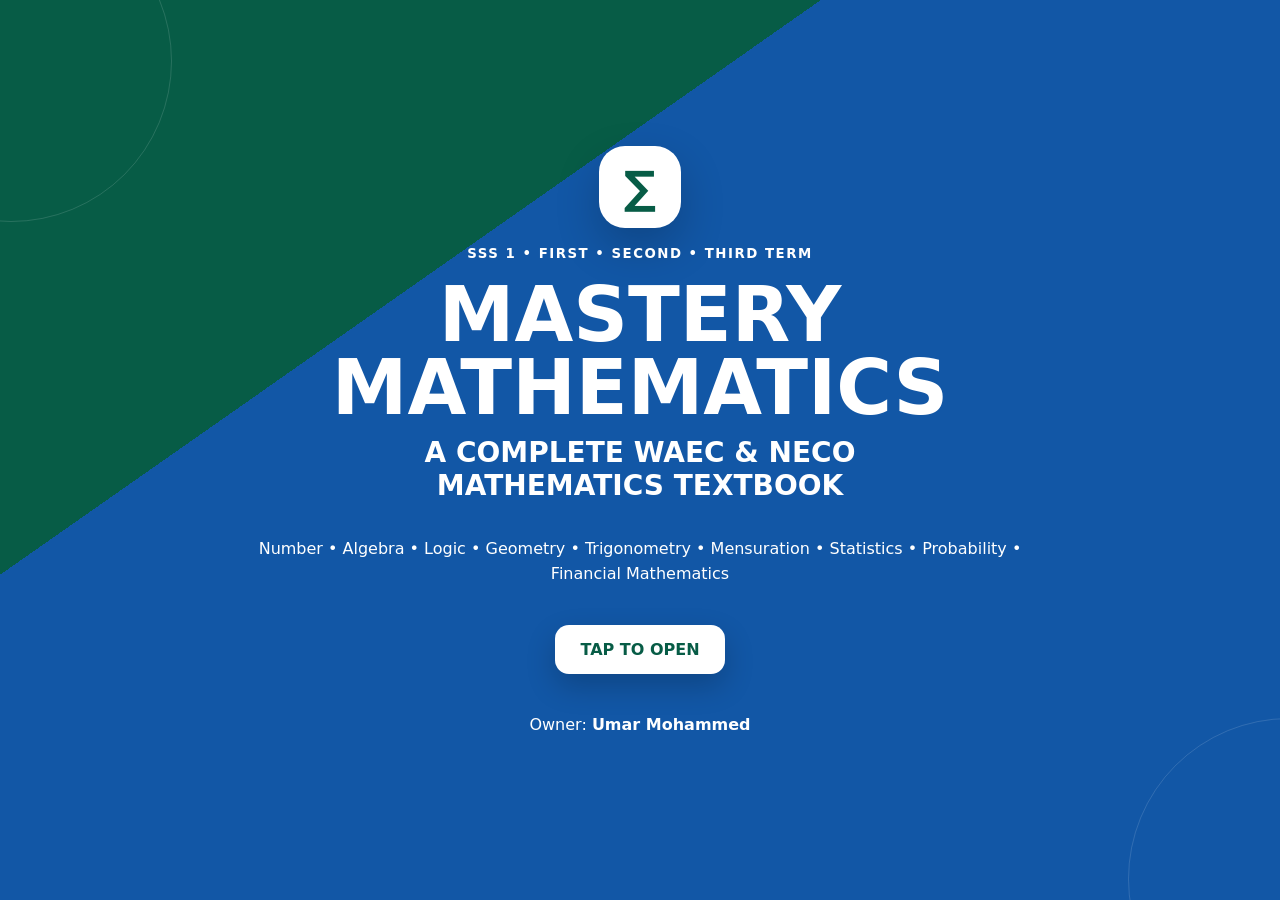
<file: Books/Mathematics/index.html>
<!doctype html>
<html lang="en">
<head>
<meta charset="utf-8">
<meta name="viewport" content="width=device-width,initial-scale=1">
<meta name="theme-color" content="#075c46">
<title>MASTERY MATHEMATICS — SSS 1</title>
<style>
*{box-sizing:border-box}
:root{--green:#075c46;--green2:#087a4b;--blue:#1257a6;--bg:#f3f8f6;--card:#fff;--text:#17352a;--soft:#6d8078;--line:#d9e9e2;--shadow:0 12px 34px rgba(8,122,75,.08)}
html,body{margin:0;min-height:100%;font-family:system-ui,-apple-system,BlinkMacSystemFont,"Segoe UI",sans-serif;background:var(--bg);color:var(--text)}
button{font:inherit}.hidden{display:none!important}
#cover{min-height:100vh;display:flex;flex-direction:column;align-items:center;justify-content:center;text-align:center;padding:35px 22px;background:linear-gradient(145deg,#075c46 0 32%,#1257a6 32% 100%);color:#fff;position:relative;overflow:hidden}
#cover:before,#cover:after{content:"";position:absolute;border:1px solid #ffffff22;border-radius:50%;width:320px;height:320px}#cover:before{left:-150px;top:-100px}#cover:after{right:-170px;bottom:-140px}
.coverMark{width:82px;height:82px;border-radius:26px;display:grid;place-items:center;background:#fff;color:#075c46;font-size:45px;font-weight:900;margin-bottom:18px;box-shadow:0 18px 45px #0003}
#cover small{font-weight:800;letter-spacing:1.5px}#cover h1{font-size:clamp(42px,9vw,76px);line-height:.95;margin:18px 0 12px}#cover h2{font-size:clamp(18px,4vw,28px);margin:0 0 18px}#cover p{max-width:800px;line-height:1.6}
#openBook{margin:22px 0;padding:15px 25px;border:0;border-radius:14px;background:#fff;color:#075c46;font-weight:900;cursor:pointer;box-shadow:0 12px 30px #0003}
#app{min-height:100vh}header{position:sticky;top:0;z-index:20;display:flex;align-items:center;justify-content:space-between;gap:12px;padding:13px 5%;background:#fffffff2;border-bottom:1px solid var(--line);backdrop-filter:blur(12px)}
header button,.resourceHead button,.readerHead button,.navbtn,.term{border:1px solid #c9ddd5;background:#fff;color:var(--green);padding:10px 14px;border-radius:11px;font-weight:800;cursor:pointer}
header b{font-size:15px}.iconbtn{min-width:44px}.hero{display:flex;justify-content:space-between;align-items:center;gap:20px;padding:28px;border-radius:24px;background:linear-gradient(135deg,#e8f8f0,#eaf3ff);border:1px solid var(--line);box-shadow:var(--shadow)}
.hero h2{margin:8px 0}.hero p{color:var(--soft);line-height:1.6}.hero button{border:0;border-radius:12px;padding:13px 16px;background:var(--green);color:#fff;font-weight:900;cursor:pointer}
main,#reader,#resources{width:min(1100px,100%);margin:auto;padding:22px 5% 60px}.terms{display:flex;gap:9px;overflow:auto;margin:22px 0 15px;padding-bottom:3px}.term.active{background:var(--green);color:#fff}.heading{display:flex;justify-content:space-between;gap:15px;align-items:end}.heading h3{margin:5px 0;font-size:26px}.heading p{color:var(--soft)}
.chapter-card{display:flex;align-items:center;gap:15px;margin:12px 0;padding:19px;background:var(--card);border:1px solid var(--line);border-radius:19px;box-shadow:0 8px 25px #087a4b0b;cursor:pointer;transition:.18s}.chapter-card:hover{transform:translateY(-2px);box-shadow:var(--shadow)}
.chapter-num{width:44px;height:44px;display:grid;place-items:center;border-radius:13px;background:#e8f8f0;color:var(--green);font-weight:900}.chapter-body{flex:1}.chapter-title{font-weight:900;font-size:17px}.chapter-sub{color:var(--soft);font-size:13px;margin-top:4px}.chapter-arrow{font-size:30px;color:var(--green)}
.progress{height:5px;background:#e7f0ec;border-radius:99px;margin-top:9px;overflow:hidden}.progress i{display:block;height:100%;background:var(--green2)}
.readerHead{position:sticky;top:0;z-index:10;display:flex;align-items:center;justify-content:space-between;gap:10px;padding:8px 0;background:var(--bg)}#pages{display:flex;overflow:hidden;scroll-behavior:smooth;scroll-snap-type:x mandatory}.lesson-page{flex:0 0 100%;scroll-snap-align:start;padding:10px 0}.lesson-inner{background:#fff;border:1px solid var(--line);border-radius:22px;padding:25px;box-shadow:var(--shadow)}
.lesson-kicker{color:var(--green2);font-size:12px;font-weight:900;letter-spacing:.5px}.lesson-title{font-size:clamp(28px,5vw,42px);font-weight:900;line-height:1.1;margin:10px 0 20px}.section-card{padding:18px;margin:13px 0;border:1px solid #e0ebe6;border-radius:15px;color:var(--text);background:var(--card)}.section-card h3{margin-top:0;color:var(--blue)}.section-card p,.section-card li{line-height:1.75;color:var(--text)}.section-card ol,.section-card ul{color:var(--text)}.example{background:#eaf3ff;border-left:4px solid var(--blue);color:#17352a}.example h3,.example p,.example li{color:#17352a}.practice{background:#e8f8f0;border-left:4px solid var(--green2);color:#17352a}.practice h3,.practice p,.practice li{color:#17352a}.section-card strong{color:inherit}
.lesson-nav{display:flex;justify-content:space-between;gap:10px;margin-top:20px}.navbtn{background:var(--green);color:#fff}.navbtn:disabled{opacity:.4}.dots{display:flex;justify-content:center;gap:6px;margin:12px}.dot{width:8px;height:8px;border-radius:50%;background:#bfd1c9}.dot.active{background:var(--green)}
.resourceHead{display:flex;justify-content:space-between;gap:10px}.resource-intro{padding:20px;border-radius:20px;background:linear-gradient(135deg,#e8f8f0,#eaf3ff);border:1px solid var(--line);line-height:1.7;color:var(--soft)}.resource-card{background:#fff;border:1px solid var(--line);border-radius:19px;padding:20px;margin:12px 0;box-shadow:0 8px 25px #087a4b08;cursor:pointer;transition:.18s}.resource-card:hover{transform:translateY(-2px);box-shadow:var(--shadow)}.resource-card h3{margin:0;color:var(--blue)}.resource-card p{line-height:1.7;color:var(--soft)}.resource-open{color:var(--green);font-weight:900;margin-top:10px}.mock{border:1px solid var(--line);padding:18px;border-radius:16px;margin:12px 0;background:#fff}.mock label{display:block;padding:8px 0;cursor:pointer}.result{padding:20px;border-radius:16px;background:#e8f8f0;margin-top:15px;font-weight:800}
.modal{position:fixed;inset:0;background:#071b1499;z-index:100;display:flex;align-items:center;justify-content:center;padding:18px}.modal-box{width:min(900px,100%);max-height:90vh;overflow:auto;background:var(--card);color:var(--text);border-radius:24px;padding:25px;box-shadow:0 25px 80px #0005}.modal-top{display:flex;justify-content:space-between;gap:15px;align-items:start}.modal-top h2{margin:0;color:var(--green);font-size:clamp(25px,5vw,38px)}.close{border:0;background:#e8f8f0;color:var(--green);border-radius:12px;padding:9px 12px;font-weight:900;cursor:pointer}.resource-section{margin-top:18px;padding:18px;border:1px solid var(--line);border-radius:16px;background:rgba(8,122,75,.035);color:var(--text)}.resource-section h3{margin-top:0;color:var(--blue)}.resource-section li{line-height:1.7;margin:5px 0;color:var(--text)}.formula-grid{display:grid;grid-template-columns:repeat(2,minmax(0,1fr));gap:10px}.formula{padding:12px;border-radius:11px;background:#fff;border:1px solid var(--line);color:#17352a;font-family:ui-monospace,SFMono-Regular,Menlo,monospace;line-height:1.55}.formula strong,.formula b{color:#17352a}
[data-theme="dark"]{--bg:#101917;--card:#17231f;--text:#e8f4ef;--soft:#a8bbb3;--line:#29443a}[data-theme="dark"] header,[data-theme="dark"] .readerHead{background:#101917ee}[data-theme="dark"] header button,[data-theme="dark"] .readerHead button,[data-theme="dark"] .navbtn,[data-theme="dark"] .term{background:#17231f;color:#bce8d3}[data-theme="dark"] .chapter-card,[data-theme="dark"] .lesson-inner,[data-theme="dark"] .resource-card,[data-theme="dark"] .mock,[data-theme="dark"] .modal-box,[data-theme="dark"] .formula{background:var(--card)}[data-theme="dark"] .resource-section{background:#ffffff05;color:var(--text)}[data-theme="dark"] .formula{background:#17231f;color:#e8f4ef}[data-theme="dark"] .formula strong,[data-theme="dark"] .formula b{color:#e8f4ef}[data-theme="dark"] .section-card p,[data-theme="dark"] .section-card li,[data-theme="dark"] .section-card ol,[data-theme="dark"] .section-card ul{color:var(--text)}[data-theme="dark"] .example,[data-theme="dark"] .practice{color:var(--text)}[data-theme="dark"] .example h3,[data-theme="dark"] .example p,[data-theme="dark"] .example li,[data-theme="dark"] .practice h3,[data-theme="dark"] .practice p,[data-theme="dark"] .practice li{color:var(--text)}
@media(max-width:700px){.hero{display:block}.hero button{margin-top:8px}.heading{display:block}.readerHead b{max-width:45%;overflow:hidden;text-overflow:ellipsis;white-space:nowrap}.lesson-inner{padding:20px}.formula-grid{grid-template-columns:1fr}.modal-box{padding:20px}.chapter-card{padding:16px}}
</style>
</head>
<body>
<section id="cover">
  <div class="coverMark">∑</div>
  <small>SSS 1 • FIRST • SECOND • THIRD TERM</small>
  <h1>MASTERY<br>MATHEMATICS</h1>
  <h2>A COMPLETE WAEC &amp; NECO<br>MATHEMATICS TEXTBOOK</h2>
  <p>Number • Algebra • Logic • Geometry • Trigonometry • Mensuration • Statistics • Probability • Financial Mathematics</p>
  <button id="openBook">TAP TO OPEN</button>
  <p>Owner: <b>Umar Mohammed</b></p>
</section>
<div id="app" class="hidden">
<header><button id="homeBtn" class="iconbtn">⌂</button><b>MASTERY MATHEMATICS</b><button id="themeBtn">☾ Theme</button></header>
<main id="home">
<section class="hero"><div><small>COMPLETE SSS1 COURSE</small><h2>Understand Mathematics step by step.</h2><p>Three terms, six chapters per term, long explanations, worked examples, formulas, symbols, study guides and examination practice.</p></div><button id="resourcesBtn">📚 Study Resources</button></section>
<div id="terms" class="terms"></div><section class="heading"><div><small>CHAPTERS</small><h3 id="termTitle"></h3></div><p id="termInfo"></p></section><div id="chapters"></div>
</main>
<section id="reader" class="hidden"><div class="readerHead"><button id="backChapters">← Chapters</button><b id="readerTitle"></b><span id="counter"></span></div><div id="pages"></div><div class="dots" id="dots"></div><nav class="lesson-nav"><button id="prevBtn" class="navbtn">← Previous</button><small>Swipe horizontally</small><button id="nextBtn" class="navbtn">Next →</button></nav></section>
<section id="resources" class="hidden"><div class="resourceHead"><button id="backLibrary">← Library</button><button id="themeBtn2">☾ Theme</button></div><h2>📚 Study Resources</h2><div class="resource-intro">Tap any card below to open its full reference. Each card contains formulas, symbols, identities, definitions, methods, examples or examination guidance.</div><div id="resourceCards"></div></section>
</div>
<div id="resourceModal" class="modal hidden" role="dialog" aria-modal="true"><div class="modal-box"><div class="modal-top"><h2 id="modalTitle"></h2><button id="closeModal" class="close">✕ Close</button></div><p id="modalBody"></p><div id="modalSections"></div></div></div>
<script src="data.js"></script><script src="app.js"></script>
</body>
</html>
</file>
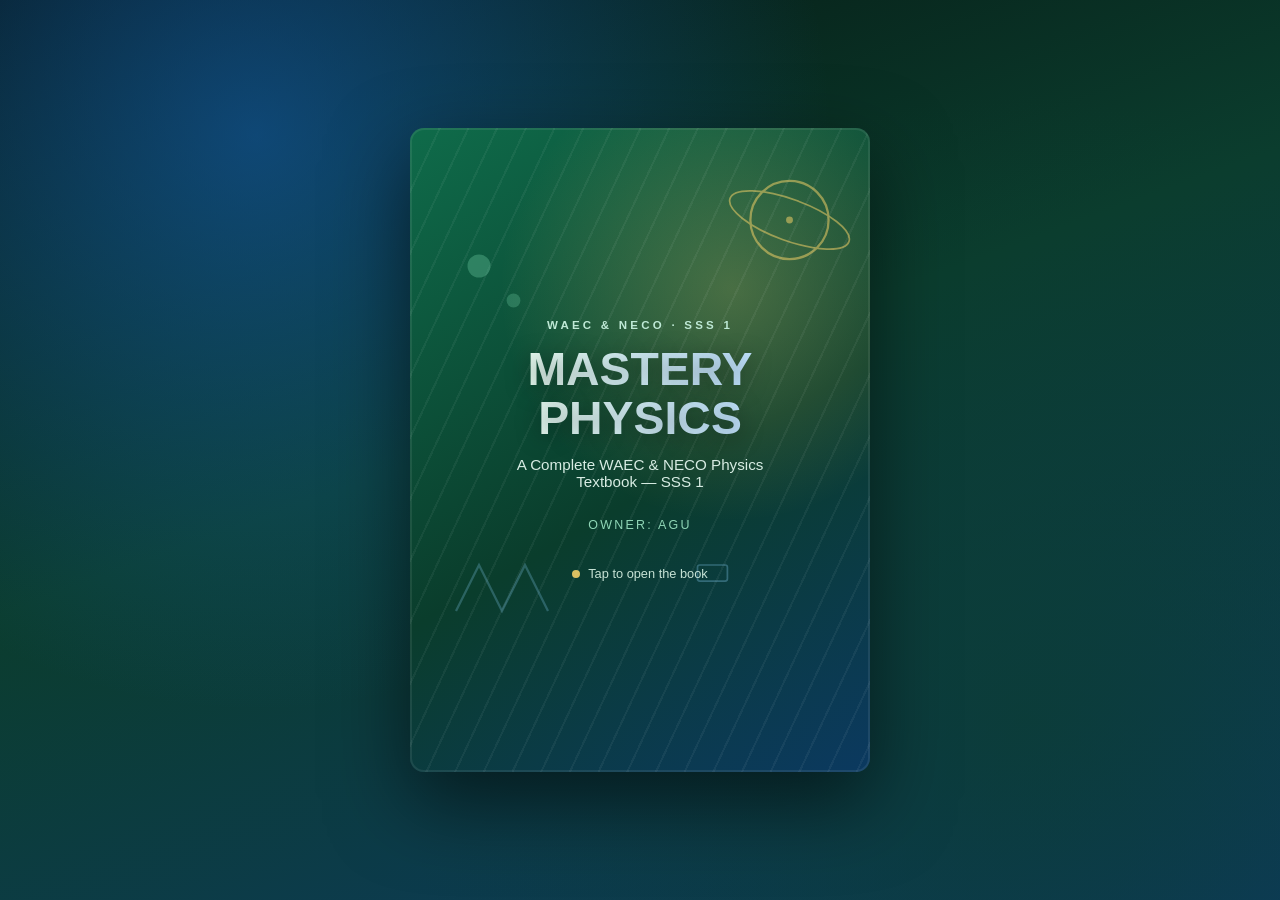
<file: Books/physics/index.html>
<!DOCTYPE html>
<html lang="en">
<head>
<meta charset="UTF-8">
<meta name="viewport" content="width=device-width, initial-scale=1.0">
<title>Mastery Physics — SSS 1 WAEC & NECO Textbook</title>
<style>
:root{
  --ink:#0B3D2E;
  --ink-2:#12513c;
  --blue:#1565C0;
  --blue-2:#0d47a1;
  --amber:#E8A400;
  --paper:#FFFFFF;
  --card:#F6FAF8;
  --card-line:#DCEAE4;
  --text:#152420;
  --text-soft:#4b6058;
  --radius:18px;
  --shadow: 0 10px 30px rgba(11,61,46,0.10), 0 2px 8px rgba(11,61,46,0.06);
  --font-display: 'Sora', 'Segoe UI', sans-serif;
  --font-body: 'Source Sans 3','Segoe UI', sans-serif;
}
[data-theme="dark"]{
  --paper:#0A1613;
  --card:#0F221C;
  --card-line:#1c3a30;
  --text:#e7f3ee;
  --text-soft:#a9c4ba;
  --ink:#7FE0B4;
  --ink-2:#54c497;
  --shadow: 0 10px 30px rgba(0,0,0,0.45), 0 2px 8px rgba(0,0,0,0.3);
}
@import url('https://fonts.googleapis.com/css2?family=Sora:wght@400;600;700;800&family=Source+Sans+3:wght@400;500;600;700&display=swap');
*{box-sizing:border-box;}
html,body{margin:0;padding:0;height:100%;}
body{
  font-family:var(--font-body);
  background:var(--paper);
  color:var(--text);
  overflow-x:hidden;
  transition:background .4s ease, color .4s ease;
}
h1,h2,h3,h4{font-family:var(--font-display); margin:0 0 .4em 0;}
.screen{position:fixed; inset:0; overflow-y:auto; }
.hidden{display:none !important;}

/* ---------- COVER ---------- */
#cover{
  background:
    radial-gradient(circle at 20% 15%, rgba(21,101,192,0.55), transparent 45%),
    radial-gradient(circle at 80% 80%, rgba(11,61,46,0.65), transparent 50%),
    linear-gradient(160deg, #05140f 0%, #0B3D2E 45%, #0d3a63 100%);
  display:flex; align-items:center; justify-content:center;
  cursor:pointer;
  perspective:1800px;
}
.cover-book{
  width:min(88vw, 460px);
  aspect-ratio: 3/4.2;
  position:relative;
  transform-style:preserve-3d;
  transition:transform 1.1s cubic-bezier(.2,.7,.2,1);
}
.cover-book.opening{transform: rotateY(-140deg) translateX(-30%);}
.cover-face{
  position:absolute; inset:0;
  border-radius:14px;
  background:linear-gradient(150deg,#0f6b4a,#0a3d2c 55%, #0b3960);
  box-shadow:0 30px 80px rgba(0,0,0,0.55), inset 0 0 0 2px rgba(255,255,255,0.08);
  overflow:hidden;
  display:flex; flex-direction:column; align-items:center; justify-content:center;
  color:#fff; text-align:center; padding:8%;
}
.cover-face::before{
  content:"";
  position:absolute; inset:0;
  background:
    repeating-linear-gradient(115deg, rgba(255,255,255,0.05) 0 2px, transparent 2px 26px),
    radial-gradient(circle at 70% 25%, rgba(255,215,110,0.25), transparent 40%);
}
.cover-icons{position:absolute; inset:0; opacity:0.5;}
.cover-icons svg{position:absolute;}
.cover-eyebrow{
  letter-spacing:.28em; font-size:.72rem; text-transform:uppercase;
  color:#bfe9d6; z-index:2; margin-bottom:14px; font-weight:600;
}
.cover-title{
  font-size:clamp(2rem, 7vw, 2.9rem); font-weight:800; z-index:2; line-height:1.05;
  text-shadow:0 4px 24px rgba(0,0,0,0.4);
  background:linear-gradient(90deg,#eafff4,#bfe3ff);
  -webkit-background-clip:text; background-clip:text; color:transparent;
}
.cover-subtitle{
  z-index:2; margin-top:14px; font-size:.95rem; color:#d7ece3; max-width:32ch; font-weight:500;
}
.cover-owner{
  z-index:2; margin-top:28px; font-size:.78rem; letter-spacing:.18em; text-transform:uppercase; color:#8fd6b6;
}
.cover-hint{
  z-index:2; margin-top:34px; font-size:.8rem; color:#e7fff1; opacity:.85;
  display:flex; align-items:center; gap:8px;
}
.pulse-dot{width:8px; height:8px; border-radius:50%; background:#ffd76a; box-shadow:0 0 0 rgba(255,215,106,.6); animation:pulse 1.8s infinite;}
@keyframes pulse{0%{box-shadow:0 0 0 0 rgba(255,215,106,.6);}70%{box-shadow:0 0 0 14px rgba(255,215,106,0);}100%{box-shadow:0 0 0 0 rgba(255,215,106,0);}}

/* ---------- LIBRARY (chapter list) ---------- */
#library{background:var(--paper); padding:0 0 80px 0;}
.lib-topbar{
  position:sticky; top:0; z-index:10;
  background:var(--paper);
  border-bottom:1px solid var(--card-line);
  padding:18px 20px;
  display:flex; align-items:center; gap:12px; flex-wrap:wrap;
}
.lib-title{font-size:1.15rem; font-weight:800; color:var(--ink); flex:1;}
.icon-btn{
  border:1px solid var(--card-line); background:var(--card); color:var(--text);
  border-radius:12px; padding:9px 12px; cursor:pointer; font-size:1rem;
  display:flex; align-items:center; gap:6px;
  transition:transform .15s ease, background .2s ease;
}
.icon-btn:hover{transform:translateY(-1px);}
.icon-btn:active{transform:translateY(0);}
#searchBox{
  border:1px solid var(--card-line); background:var(--card); color:var(--text);
  border-radius:12px; padding:9px 12px; font-size:.9rem; width:180px; flex:1 1 160px; max-width:260px;
  font-family:var(--font-body);
}
.term-tabs{display:flex; gap:8px; padding:16px 20px 4px 20px; overflow-x:auto;}
.term-tab{
  border:1px solid var(--card-line); background:var(--card); color:var(--text-soft);
  padding:8px 16px; border-radius:999px; font-weight:600; font-size:.85rem; white-space:nowrap; cursor:pointer;
  transition:all .2s ease;
}
.term-tab.active{background:linear-gradient(120deg,var(--ink),var(--blue)); color:#fff; border-color:transparent;}

.chapters{padding:10px 16px 40px 16px; display:flex; flex-direction:column; gap:14px; max-width:760px; margin:0 auto;}
.chapter-card{
  background:var(--card); border:1px solid var(--card-line); border-radius:var(--radius);
  padding:18px 18px; box-shadow:var(--shadow); cursor:pointer;
  display:flex; align-items:center; gap:16px;
  transition:transform .2s ease, box-shadow .2s ease;
}
.chapter-card:hover{transform:translateY(-3px);}
.chapter-num{
  width:46px; height:46px; border-radius:12px; flex-shrink:0;
  background:linear-gradient(140deg,var(--ink),var(--blue));
  color:#fff; display:flex; align-items:center; justify-content:center; font-weight:800; font-family:var(--font-display);
  font-size:1.05rem;
}
.chapter-body{flex:1; min-width:0;}
.chapter-title{font-weight:700; font-size:1.02rem; color:var(--text);}
.chapter-sub{font-size:.82rem; color:var(--text-soft); margin-top:2px;}
.chapter-progress-wrap{margin-top:8px; height:6px; background:var(--card-line); border-radius:99px; overflow:hidden;}
.chapter-progress-bar{height:100%; background:linear-gradient(90deg,var(--ink),var(--blue)); width:0%; transition:width .4s ease;}
.chapter-icon{font-size:1.6rem; flex-shrink:0;}
.chapter-arrow{color:var(--text-soft); flex-shrink:0;}

/* ---------- LESSON READER ---------- */
#reader{background:var(--paper);}
.reader-topbar{
  position:sticky; top:0; z-index:10; background:var(--paper); border-bottom:1px solid var(--card-line);
  display:flex; align-items:center; gap:10px; padding:14px 16px;
}
.reader-crumb{font-size:.78rem; color:var(--text-soft); flex:1; min-width:0; overflow:hidden; text-overflow:ellipsis; white-space:nowrap;}
.lesson-track{
  display:flex; overflow-x:auto; scroll-snap-type:x mandatory; scroll-behavior:smooth;
  height:calc(100vh - 58px); -webkit-overflow-scrolling:touch;
}
.lesson-page{
  min-width:100%; scroll-snap-align:start; overflow-y:auto; padding:26px 18px 90px 18px;
}
.lesson-inner{max-width:720px; margin:0 auto;}
.lesson-kicker{color:var(--blue); font-weight:700; font-size:.78rem; letter-spacing:.08em; text-transform:uppercase;}
.lesson-title{font-size:1.55rem; font-weight:800; color:var(--ink); margin-top:4px;}
.section{margin-top:26px;}
.section h4{
  font-size:.98rem; color:var(--ink); display:flex; align-items:center; gap:8px;
  padding-bottom:8px; border-bottom:2px solid var(--card-line);
}
.section p, .section li{color:var(--text); line-height:1.65; font-size:.96rem;}
.section ul, .section ol{padding-left:1.2em; margin:.4em 0;}
box{}
.box{
  border-radius:14px; padding:14px 16px; margin:10px 0; font-size:.92rem; line-height:1.55;
}
.box-formula{background:var(--card); border:1.5px dashed var(--blue); color:var(--text);}
.box-note{background:rgba(21,101,192,0.07); border-left:4px solid var(--blue);}
.box-waec{background:rgba(232,164,0,0.10); border-left:4px solid var(--amber);}
.box-neco{background:rgba(11,61,46,0.08); border-left:4px solid var(--ink);}
.box-mistake{background:rgba(200,50,50,0.07); border-left:4px solid #c83232;}
.box-lab{background:rgba(21,101,192,0.06); border:1px solid var(--card-line);}
.box-title{font-weight:700; margin-bottom:4px; display:block; font-size:.82rem; text-transform:uppercase; letter-spacing:.04em;}
table.ptable{width:100%; border-collapse:collapse; font-size:.88rem; margin:10px 0;}
table.ptable th, table.ptable td{border:1px solid var(--card-line); padding:8px 10px; text-align:left;}
table.ptable th{background:var(--card); color:var(--ink); font-family:var(--font-display);}
.diagram{
  border:1px solid var(--card-line); border-radius:14px; background:var(--card);
  padding:14px; margin:12px 0; display:flex; align-items:center; justify-content:center;
}
.diagram svg{max-width:100%; height:auto;}
.mcq{background:var(--card); border:1px solid var(--card-line); border-radius:12px; padding:12px 14px; margin:10px 0;}
.mcq-q{font-weight:600; margin-bottom:8px;}
.mcq-opt{
  display:block; padding:8px 10px; border-radius:8px; margin:4px 0; cursor:pointer;
  border:1px solid var(--card-line); font-size:.9rem; transition:background .15s ease;
}
.mcq-opt:hover{background:rgba(21,101,192,0.08);}
.mcq-opt.correct{background:rgba(30,160,90,0.22); border-color:#1ea05a; font-weight:600;}
.mcq-opt.wrong{background:rgba(200,50,50,0.16); border-color:#c83232;}
.lesson-nav{
  display:flex; justify-content:space-between; align-items:center; margin-top:34px; gap:10px;
}
.nav-btn{
  background:linear-gradient(120deg,var(--ink),var(--blue)); color:#fff; border:none; border-radius:12px;
  padding:12px 18px; font-weight:700; cursor:pointer; font-size:.9rem; font-family:var(--font-body);
}
.nav-btn.ghost{background:var(--card); color:var(--text); border:1px solid var(--card-line);}
.dots{display:flex; gap:6px; align-items:center; justify-content:center; padding:10px 0;}
.dot{width:7px; height:7px; border-radius:50%; background:var(--card-line);}
.dot.active{background:var(--ink); width:20px; border-radius:5px; transition:all .25s ease;}

/* Search results overlay */
#searchResults{
  position:fixed; inset:0; background:var(--paper); z-index:50; padding:20px; overflow-y:auto;
}
.search-result{
  background:var(--card); border:1px solid var(--card-line); border-radius:12px; padding:14px; margin-bottom:10px; cursor:pointer;
}
.search-result b{color:var(--ink);}

::-webkit-scrollbar{width:8px; height:8px;}
::-webkit-scrollbar-thumb{background:var(--card-line); border-radius:99px;}

@media (min-width:820px){
  .lesson-inner{font-size:1.02rem;}
}

/* ---------- RESOURCES ---------- */
#resources{background:var(--paper); padding:0 0 80px 0;}
.res-intro{padding:14px 20px 4px 20px; color:var(--text-soft); font-size:.86rem; max-width:760px; margin:0 auto;}
.resource-card{
  background:var(--card); border:1px solid var(--card-line); border-radius:var(--radius);
  padding:18px 18px; box-shadow:var(--shadow); cursor:pointer;
  display:flex; align-items:center; gap:16px;
  transition:transform .2s ease, box-shadow .2s ease;
}
.resource-card:hover{transform:translateY(-3px);}
.resource-icon{
  width:46px; height:46px; border-radius:12px; flex-shrink:0; font-size:1.35rem;
  background:linear-gradient(140deg,var(--ink),var(--blue));
  display:flex; align-items:center; justify-content:center;
}
.resource-body{flex:1; min-width:0;}
.resource-title{font-weight:700; font-size:1.02rem; color:var(--text);}
.resource-sub{font-size:.82rem; color:var(--text-soft); margin-top:2px;}
.resource-arrow{color:var(--text-soft); flex-shrink:0;}

/* ---------- RESOURCE READER (single scrolling page) ---------- */
#resourceReader{background:var(--paper);}
.res-page{max-width:720px; margin:0 auto; padding:26px 18px 90px 18px;}
.res-kicker{color:var(--blue); font-weight:700; font-size:.78rem; letter-spacing:.08em; text-transform:uppercase;}
.res-title{font-size:1.5rem; font-weight:800; color:var(--ink); margin-top:4px; margin-bottom:18px;}

.formula-group{margin:18px 0;}
.formula-group h4{font-size:.95rem; color:var(--ink); display:flex; align-items:center; gap:8px; padding-bottom:6px; border-bottom:2px solid var(--card-line);}
.formula-row{
  display:flex; justify-content:space-between; align-items:center; gap:12px;
  background:var(--card); border:1px dashed var(--blue); border-radius:12px;
  padding:10px 14px; margin:8px 0; font-size:.92rem;
}
.formula-name{color:var(--text-soft); font-size:.82rem;}
.formula-expr{font-family:var(--font-display); font-weight:700; color:var(--ink); font-size:1.02rem;}
.formula-note{font-size:.78rem; color:var(--text-soft); margin-top:2px;}

.safety-list{padding-left:0; list-style:none; margin:0;}
.safety-list li{
  background:rgba(232,164,0,0.09); border-left:4px solid var(--amber);
  border-radius:10px; padding:10px 14px; margin:8px 0; font-size:.92rem; line-height:1.5;
}

.glossary-letter{
  position:sticky; top:0; background:var(--paper); color:var(--ink); font-family:var(--font-display);
  font-weight:800; font-size:1rem; padding:8px 0 4px 0; z-index:1;
}
.glossary-item{
  background:var(--card); border:1px solid var(--card-line); border-radius:12px;
  padding:10px 14px; margin:6px 0; cursor:pointer; font-size:.92rem;
}
.glossary-item b{color:var(--ink);}
.glossary-item .glossary-def{color:var(--text-soft); font-size:.86rem; margin-top:3px;}
.glossary-item .glossary-link{font-size:.76rem; color:var(--blue); margin-top:5px; font-weight:600;}

/* ---------- MOCK EXAMS ---------- */
.exam-meta{font-size:.82rem; color:var(--text-soft); margin:2px 0 18px 0;}
.mcq-opt.selected{background:rgba(21,101,192,0.16); border-color:var(--blue); font-weight:600;}
.exam-submit-bar{
  position:sticky; bottom:0; background:var(--paper); border-top:1px solid var(--card-line);
  padding:12px 0; margin-top:20px; display:flex; justify-content:center;
}
.exam-score-banner{
  border-radius:14px; padding:16px 18px; margin:0 0 20px 0; text-align:center;
  background:linear-gradient(120deg,var(--ink),var(--blue)); color:#fff;
}
.exam-score-banner .score-num{font-size:1.8rem; font-weight:800; font-family:var(--font-display);}
.theory-item{background:var(--card); border:1px solid var(--card-line); border-radius:12px; padding:12px 14px; margin:10px 0;}
.theory-q{font-weight:600; margin-bottom:8px; font-size:.94rem;}
.reveal-btn{
  background:var(--card); border:1px solid var(--blue); color:var(--blue); border-radius:10px;
  padding:6px 12px; font-size:.82rem; font-weight:600; cursor:pointer; font-family:var(--font-body);
}
.theory-guide{
  margin-top:10px; padding:10px 12px; border-radius:10px; font-size:.88rem; line-height:1.5;
  background:rgba(30,160,90,0.12); border-left:4px solid #1ea05a;
}
</style>
</head>
<body>

<!-- ============ COVER ============ -->
<div id="cover" class="screen">
  <div class="cover-book" id="coverBook">
    <div class="cover-face">
      <svg class="cover-icons" viewBox="0 0 400 500" xmlns="http://www.w3.org/2000/svg">
        <circle cx="330" cy="80" r="34" fill="none" stroke="#ffd76a" stroke-width="2"/>
        <circle cx="330" cy="80" r="3" fill="#ffd76a"/>
        <ellipse cx="330" cy="80" rx="55" ry="18" fill="none" stroke="#ffd76a" stroke-width="1.5" transform="rotate(20 330 80)"/>
        <circle cx="60" cy="120" r="10" fill="#7fe0b4" opacity=".6"/>
        <circle cx="90" cy="150" r="6" fill="#7fe0b4" opacity=".5"/>
        <path d="M40 420 L60 380 L80 420 L100 380 L120 420" stroke="#8fd6ff" stroke-width="2" fill="none" opacity=".5"/>
        <rect x="250" y="380" width="26" height="14" rx="2" fill="none" stroke="#8fd6ff" stroke-width="1.5" opacity=".6"/>
      </svg>
      <div class="cover-eyebrow">WAEC &amp; NECO · SSS 1</div>
      <div class="cover-title">MASTERY<br>PHYSICS</div>
      <div class="cover-subtitle">A Complete WAEC &amp; NECO Physics Textbook — SSS 1</div>
      <div class="cover-owner">Owner: AGU</div>
      <div class="cover-hint"><span class="pulse-dot"></span> Tap to open the book</div>
    </div>
  </div>
</div>

<!-- ============ LIBRARY ============ -->
<div id="library" class="screen hidden">
  <div class="lib-topbar">
    <div class="lib-title">Mastery Physics</div>
    <input id="searchBox" placeholder="Search topics…" />
    <button class="icon-btn" id="resourcesBtn" title="Study Resources">🧰</button>
    <button class="icon-btn" id="darkBtn" title="Toggle dark mode">🌓</button>
  </div>
  <div class="term-tabs" id="termTabs"></div>
  <div class="chapters" id="chapterList"></div>
</div>

<!-- ============ SEARCH RESULTS ============ -->
<div id="searchResults" class="screen hidden">
  <div class="lib-topbar" style="position:static; border:none; padding:0 0 14px 0;">
    <div class="lib-title">Search results</div>
    <button class="icon-btn" id="closeSearch">✕ Close</button>
  </div>
  <div id="searchResultsList"></div>
</div>

<!-- ============ READER ============ -->
<div id="reader" class="screen hidden">
  <div class="reader-topbar">
    <button class="icon-btn" id="backBtn">← Chapters</button>
    <div class="reader-crumb" id="crumb"></div>
    <button class="icon-btn" id="resourcesBtn2" title="Study Resources">🧰</button>
    <button class="icon-btn" id="darkBtn2">🌓</button>
  </div>
  <div class="dots" id="dots"></div>
  <div class="lesson-track" id="lessonTrack"></div>
</div>

<!-- ============ RESOURCES (Formula Sheet, Glossary, Mock Exams, etc.) ============ -->
<div id="resources" class="screen hidden">
  <div class="lib-topbar">
    <button class="icon-btn" id="resourcesBackBtn">← Library</button>
    <div class="lib-title">Study Resources</div>
    <button class="icon-btn" id="darkBtn3">🌓</button>
  </div>
  <div class="res-intro">Everything you need beyond the lessons — formulas, reference tables, revision guides and full mock exams with answer keys.</div>
  <div class="chapters" id="resourceList"></div>
</div>

<!-- ============ RESOURCE READER (single-page reference content) ============ -->
<div id="resourceReader" class="screen hidden">
  <div class="reader-topbar">
    <button class="icon-btn" id="resourceReaderBackBtn">← Resources</button>
    <div class="reader-crumb" id="resourceCrumb"></div>
    <button class="icon-btn" id="darkBtn4">🌓</button>
  </div>
  <div class="res-page" id="resourceContent"></div>
</div>

<!-- ============ EXAM (mock exam taking screen) ============ -->
<div id="examScreen" class="screen hidden">
  <div class="reader-topbar">
    <button class="icon-btn" id="examBackBtn">← Resources</button>
    <div class="reader-crumb" id="examCrumb"></div>
    <button class="icon-btn" id="darkBtn5">🌓</button>
  </div>
  <div class="res-page" id="examContent"></div>
</div>

<script src="data.js"></script>
<script src="app.js"></script>
</body>
</html>
</file>
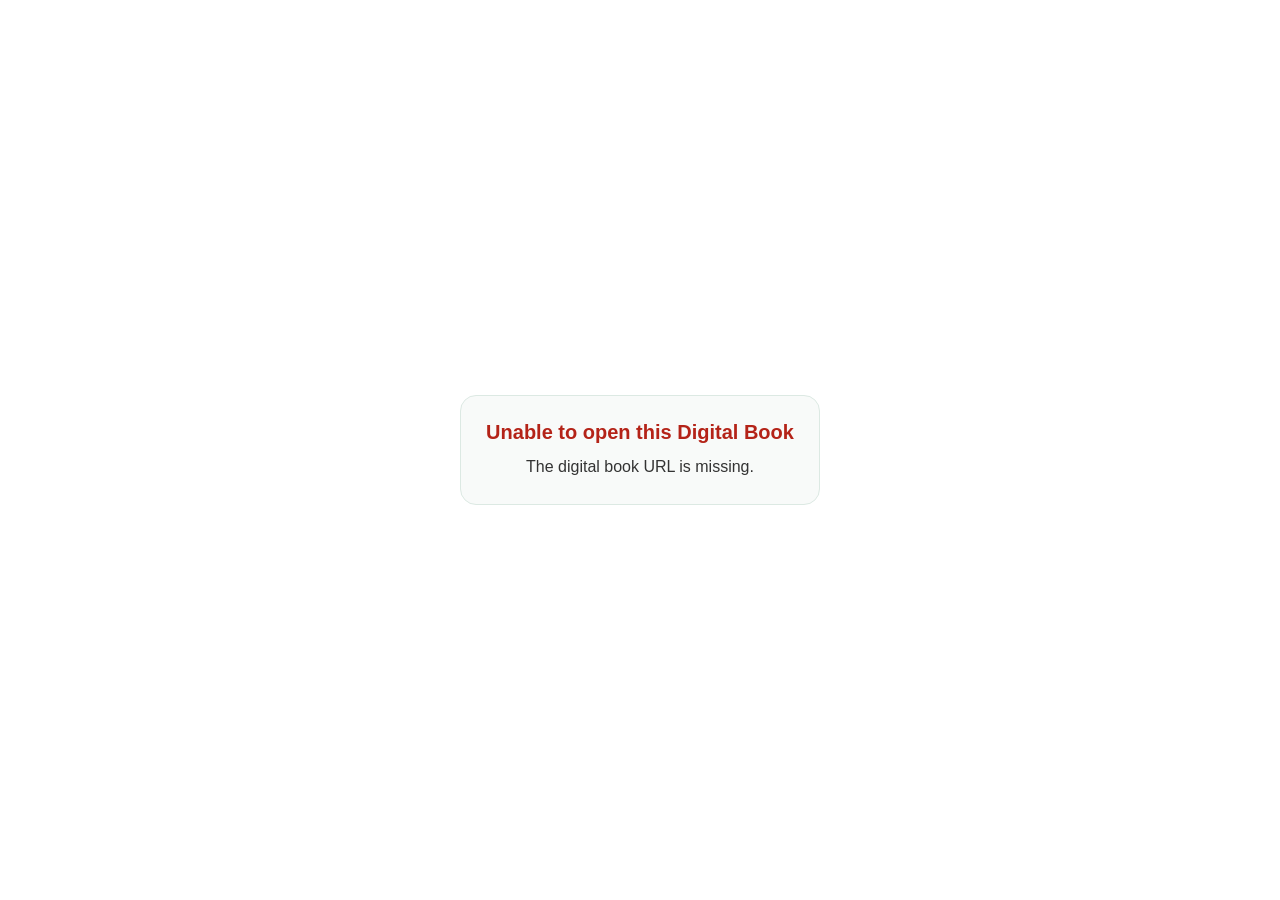
<file: book-viewer.html>
<!DOCTYPE html>
<html lang="en">

<head>

<meta charset="UTF-8">

<meta
  name="viewport"
  content="width=device-width, initial-scale=1.0"
>

<title>AGULIBRARY — Digital Book</title>

<style>

html,
body {

  margin: 0;
  padding: 0;

  width: 100%;
  height: 100%;

  background: #f4f7f8;

  overflow: hidden;

  font-family:
    Arial,
    Helvetica,
    sans-serif;

}

#loading {

  position: fixed;

  inset: 0;

  display: flex;

  align-items: center;
  justify-content: center;

  flex-direction: column;

  gap: 12px;

  background: #ffffff;

  color: #087a4b;

  font-size: 16px;

  font-weight: 700;

  z-index: 10;

}

#loading .spinner {

  width: 38px;
  height: 38px;

  border: 4px solid #dfeee8;

  border-top-color: #087a4b;

  border-radius: 50%;

  animation:
    aguSpin 0.8s linear infinite;

}

#error {

  display: none;

  position: fixed;

  inset: 0;

  align-items: center;
  justify-content: center;

  padding: 25px;

  box-sizing: border-box;

  background: #ffffff;

  color: #333;

  text-align: center;

  z-index: 20;

}

#errorBox {

  max-width: 600px;

  padding: 25px;

  border-radius: 16px;

  background: #f8faf9;

  border: 1px solid #dce9e3;

}

#errorTitle {

  color: #b42318;

  font-size: 20px;

  font-weight: 800;

  margin-bottom: 10px;

}

#errorMessage {

  line-height: 1.6;

}

#bookFrame {

  display: none;

  width: 100%;
  height: 100%;

  border: 0;

  background: #ffffff;

}

@keyframes aguSpin {

  from {
    transform: rotate(0deg);
  }

  to {
    transform: rotate(360deg);
  }

}

</style>

</head>

<body>

<div id="loading">

  <div class="spinner"></div>

  <div>
    Opening AGULIBRARY Digital Book...
  </div>

</div>

<div id="error">

  <div id="errorBox">

    <div id="errorTitle">
      Unable to open this Digital Book
    </div>

    <div id="errorMessage">
      Please try again.
    </div>

  </div>

</div>

<iframe
  id="bookFrame"
  title="AGULIBRARY Digital Book"
></iframe>

<script>

"use strict";

/* =========================================================
   AGULIBRARY — DIGITAL BOOK VIEWER
   ========================================================= */

const loading =
  document.getElementById("loading");

const errorPanel =
  document.getElementById("error");

const errorMessage =
  document.getElementById("errorMessage");

const bookFrame =
  document.getElementById("bookFrame");


function showError(message) {

  loading.style.display = "none";

  errorMessage.textContent =
    message ||
    "The digital book could not be opened.";

  errorPanel.style.display = "flex";

}


async function openDigitalBook() {

  try {

    const params =
      new URLSearchParams(
        window.location.search
      );

    const bookURL =
      params.get("url");

    if (!bookURL) {

      showError(
        "The digital book URL is missing."
      );

      return;

    }

    let parsedURL;

    try {

      parsedURL =
        new URL(bookURL);

    } catch (_) {

      showError(
        "The digital book URL is invalid."
      );

      return;

    }

    /*
    Fetch the HTML file from Supabase
    as text.
    */

    const response =
      await fetch(
        parsedURL.href,
        {
          method: "GET",
          cache: "no-cache"
        }
      );

    if (!response.ok) {

      throw new Error(
        "The digital book returned HTTP " +
        response.status +
        "."
      );

    }

    let html =
      await response.text();

    if (!html.trim()) {

      throw new Error(
        "The digital book file is empty."
      );

    }

    /*
    Determine the folder containing
    index.html.

    Example:

    .../agu-library/Mathematics/index.html

    becomes:

    .../agu-library/Mathematics/
    */

    const folderURL =
      parsedURL.href.substring(
        0,
        parsedURL.href.lastIndexOf("/") + 1
      );

    /*
    Make relative files such as:

    app.js
    data.js
    style.css
    images/example.png

    load from the Supabase book folder.
    */

    const baseTag =
      '<base href="' +
      folderURL.replace(
        /"/g,
        "&quot;"
      ) +
      '">';

    /*
    Remove an existing base tag if
    the uploaded book already contains one.
    */

    html =
      html.replace(
        /<base\b[^>]*>/gi,
        ""
      );

    /*
    Insert our base URL inside <head>.
    */

    if (
      /<head\b[^>]*>/i.test(html)
    ) {

      html =
        html.replace(
          /<head\b[^>]*>/i,
          match =>
            match +
            baseTag
        );

    } else {

      html =
        baseTag +
        html;

    }

    /*
    Render the book inside the viewer.
    */

    bookFrame.srcdoc =
      html;

    loading.style.display =
      "none";

    bookFrame.style.display =
      "block";

  } catch (error) {

    console.error(
      "AGULIBRARY Digital Book Viewer:",
      error
    );

    showError(
      error?.message ||
      "Unable to load the digital book."
    );

  }

}


openDigitalBook();

</script>

</body>

</html>
</file>
